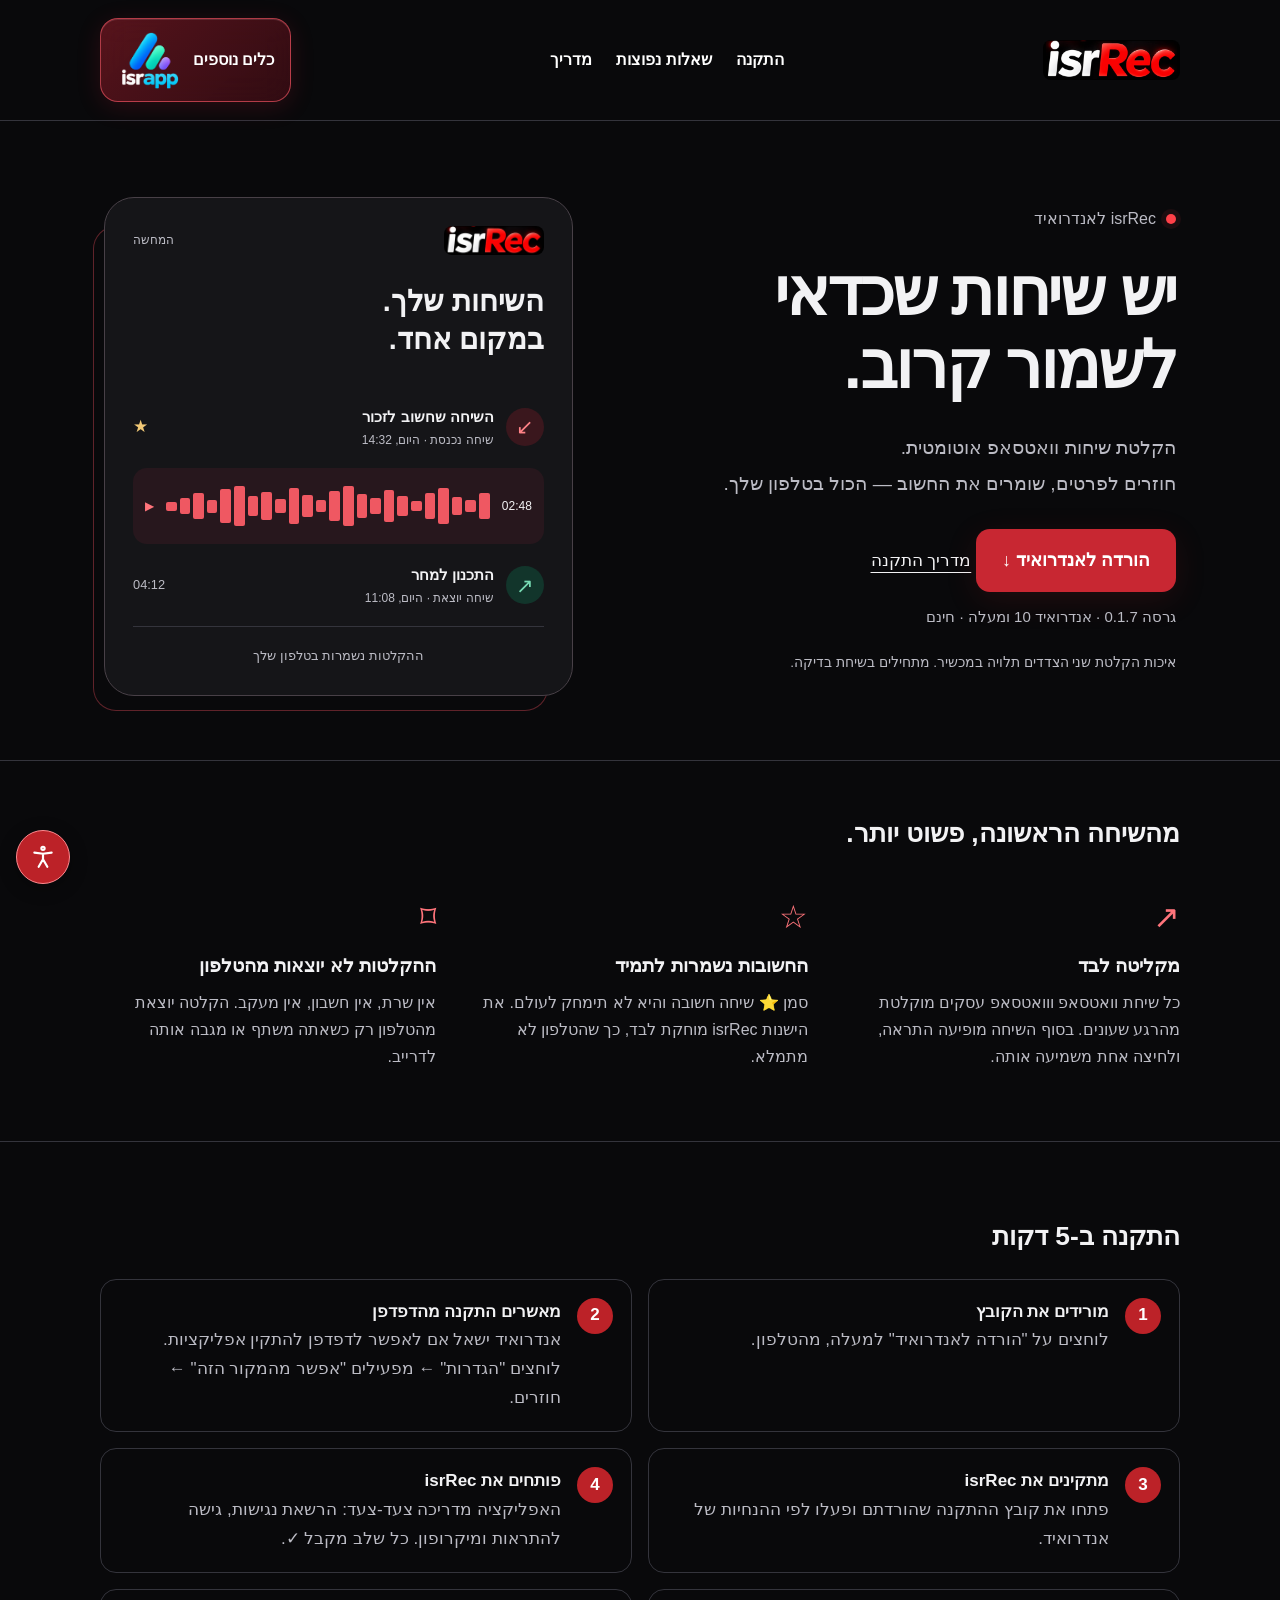
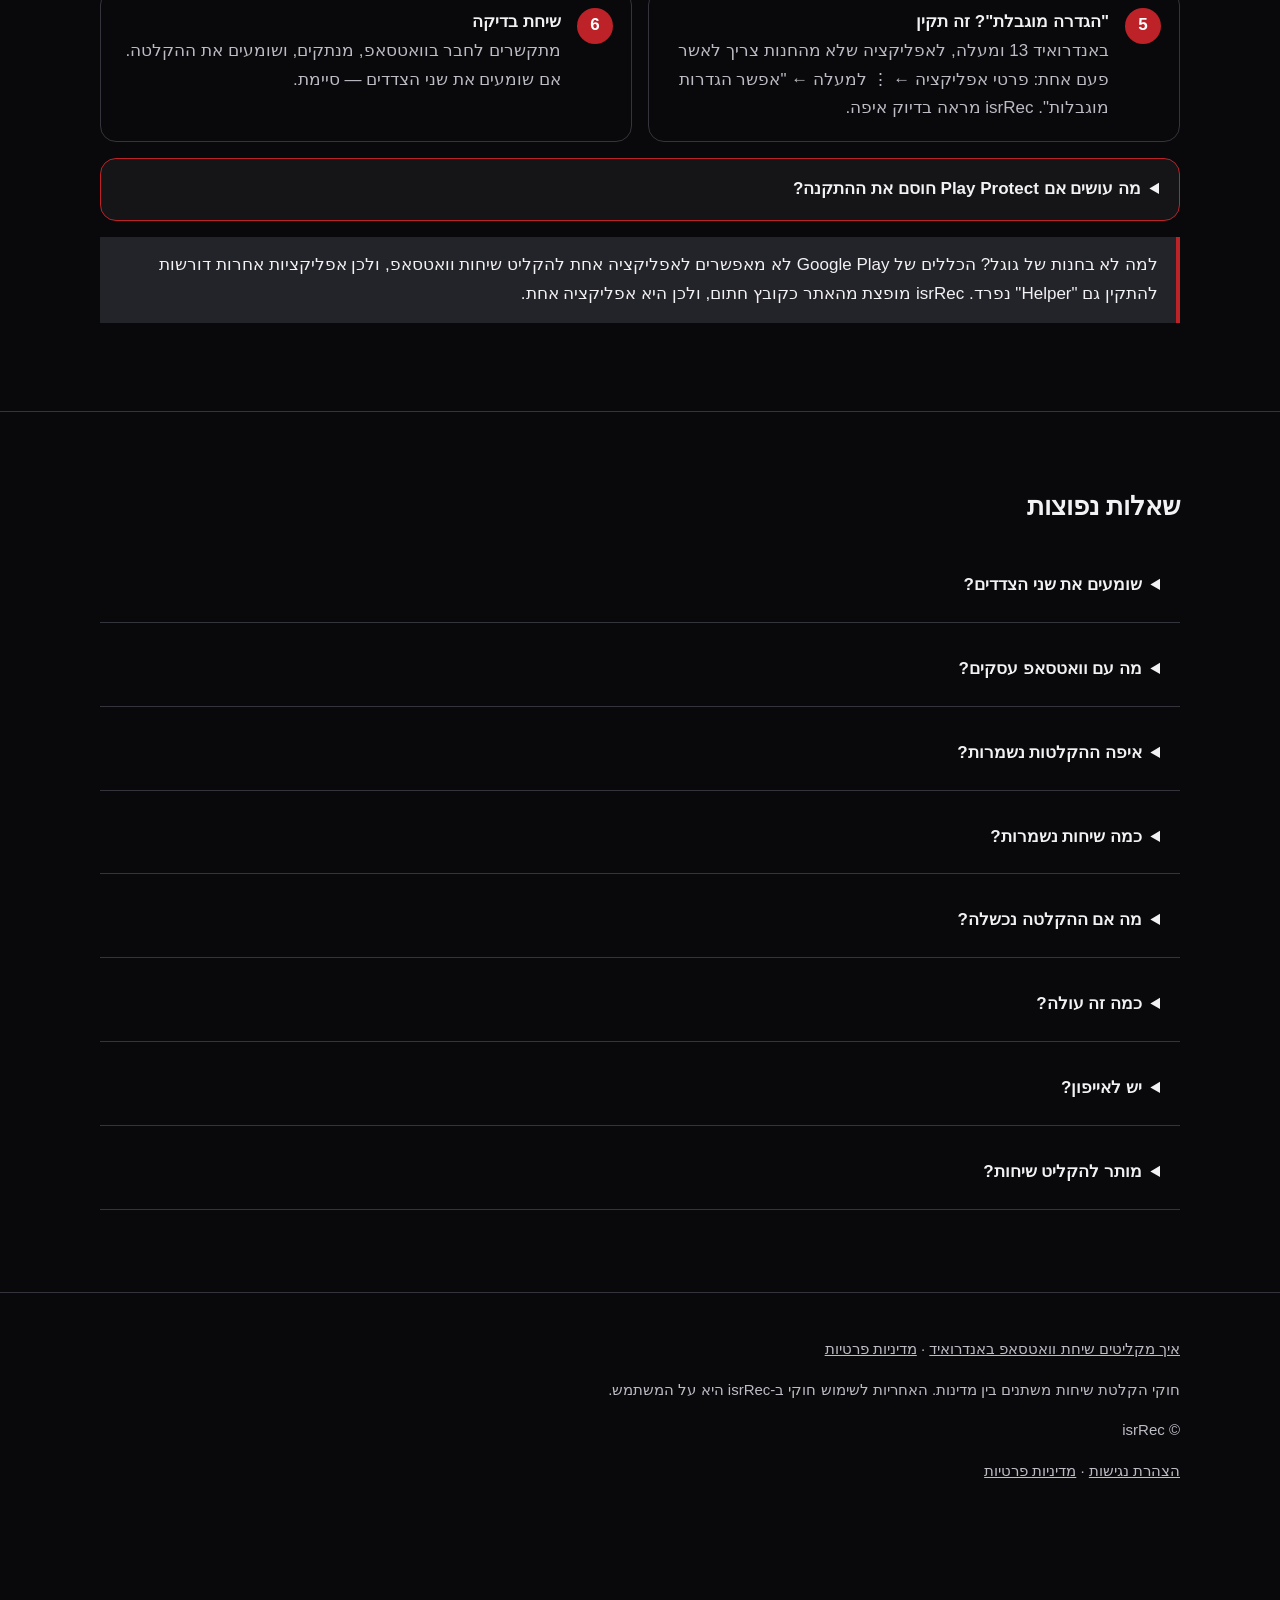
<file: index.html>
<!doctype html>
<html lang="he" dir="rtl">
<head>
  <meta charset="utf-8">
  <meta name="viewport" content="width=device-width, initial-scale=1">
  <title>isrRec — הקלטת שיחות וואטסאפ אוטומטית באנדרואיד</title>
  <meta name="description" content="isrRec מקליטה כל שיחת וואטסאפ אוטומטית, באפליקציה אחת ובלי Helper. שומרת את השיחות החשובות לתמיד, מוחקת לבד את הישנות, וההקלטות לא יוצאות מהטלפון.">
  <meta property="og:title" content="isrRec — כל שיחת וואטסאפ מוקלטת. אוטומטית.">
  <meta property="og:description" content="אפליקציה אחת, בלי Helper. החשובות נשמרות לתמיד, ההקלטות לא יוצאות מהטלפון.">
  <meta property="og:image" content="assets/icon.png">
  <meta property="og:locale" content="he_IL">
  <meta name="theme-color" content="#0b0b0e">
  <link rel="icon" href="assets/favicon.svg">
  <link rel="stylesheet" href="assets/style.css?v=20261113d">
  <script src="assets/accessibility.js?v=20261113c" defer></script>
</head>
<body class="home">
  <a class="skip-link" href="#main-content">דילוג לתוכן</a>
  <header class="site">
    <div class="wrap">
      <a href="./" aria-label="isrRec — עמוד הבית"><img src="assets/wordmark.png" alt="isrRec"></a>
      <nav aria-label="ניווט ראשי">
        <a href="#install">התקנה</a>
        <a href="#faq">שאלות נפוצות</a>
        <a href="guides/record-whatsapp-call.html">מדריך</a>
      </nav><a class="tools-link" href="https://israpp.me/" target="_blank" rel="noopener noreferrer" aria-label="כלים נוספים של israpp — נפתח בלשונית חדשה"><img src="assets/israpp.png" alt="israpp" width="66" height="66"><span>כלים נוספים</span></a>
    </div>
  </header>

  <main id="main-content" tabindex="-1">
    <section class="hero">
      <div class="wrap hero-frame">
        
        <div class="hero-copy">
        <p class="hero-intro"><span class="record-dot" aria-hidden="true"></span> isrRec לאנדרואיד</p><h1>יש שיחות שכדאי<br>לשמור קרוב.</h1>
        <p class="sub">הקלטת שיחות וואטסאפ אוטומטית.<br>חוזרים לפרטים, שומרים את החשוב — הכול בטלפון שלך.</p>
        <a class="btn" href="RecW.apk" download="isrRec.apk" id="download">הורדה לאנדרואיד ↓</a>
        <a class="hero-help" href="#install">מדריך התקנה</a>
        <p class="small">גרסה <span id="ver">0.1.7</span> · אנדרואיד 10 ומעלה · חינם</p>
        <p class="compatibility">איכות הקלטת שני הצדדים תלויה במכשיר. מתחילים בשיחת בדיקה.</p></div>
<div class="recording-preview" role="img" aria-label="המחשה של רשימת שיחות נכנסות ויוצאות ונגן הקלטה"><div class="preview-top"><img src="assets/wordmark.png" alt="" width="100"><span>המחשה</span></div><h2>השיחות שלך.<br>במקום אחד.</h2><div class="preview-row"><span class="call-direction incoming">↙</span><div><strong>השיחה שחשוב לזכור</strong><small>שיחה נכנסת · היום, 14:32</small></div><span class="saved-star">★</span></div><div class="wave-player"><span class="play-symbol">▶</span><div class="wave" aria-hidden="true"><i style="--h:22%"></i><i style="--h:40%"></i><i style="--h:65%"></i><i style="--h:32%"></i><i style="--h:85%"></i><i style="--h:100%"></i><i style="--h:50%"></i><i style="--h:70%"></i><i style="--h:35%"></i><i style="--h:90%"></i><i style="--h:55%"></i><i style="--h:30%"></i><i style="--h:75%"></i><i style="--h:100%"></i><i style="--h:60%"></i><i style="--h:40%"></i><i style="--h:80%"></i><i style="--h:50%"></i><i style="--h:25%"></i><i style="--h:65%"></i><i style="--h:90%"></i><i style="--h:45%"></i><i style="--h:30%"></i><i style="--h:65%"></i></div><span dir="ltr">02:48</span></div><div class="preview-row"><span class="call-direction outgoing">↗</span><div><strong>התכנון למחר</strong><small>שיחה יוצאת · היום, 11:08</small></div><span class="duration">04:12</span></div><div class="preview-bottom">ההקלטות נשמרות בטלפון שלך</div></div>
      </div>
    </section>

    <section class="features" aria-labelledby="features-title">
      <div class="wrap"><h2 id="features-title">מהשיחה הראשונה, פשוט יותר.</h2></div>
      <div class="wrap grid">
        <div class="card">
          <div class="emoji" aria-hidden="true">↗</div>
          <h3>מקליטה לבד</h3>
          <p>כל שיחת וואטסאפ ווואטסאפ עסקים מוקלטת מהרגע שעונים. בסוף השיחה מופיעה התראה, ולחיצה אחת משמיעה אותה.</p>
        </div>
        <div class="card">
          <div class="emoji" aria-hidden="true">☆</div>
          <h3>החשובות נשמרות לתמיד</h3>
          <p>סמן ⭐ שיחה חשובה והיא לא תימחק לעולם. את הישנות isrRec מוחקת לבד, כך שהטלפון לא מתמלא.</p>
        </div>
        <div class="card">
          <div class="emoji" aria-hidden="true">⌑</div>
          <h3>ההקלטות לא יוצאות מהטלפון</h3>
          <p>אין שרת, אין חשבון, אין מעקב. הקלטה יוצאת מהטלפון רק כשאתה משתף או מגבה אותה לדרייב.</p>
        </div>
      </div>
    </section>

    <section id="install">
      <div class="wrap">
        <h2>התקנה ב-5 דקות</h2>
        <ol class="steps">

          <li><strong>מורידים את הקובץ</strong><span>לוחצים על "הורדה לאנדרואיד" למעלה, מהטלפון.</span></li>
          <li><strong>מאשרים התקנה מהדפדפן</strong><span>אנדרואיד ישאל אם לאפשר לדפדפן להתקין אפליקציות. לוחצים "הגדרות" ← מפעילים "אפשר מהמקור הזה" ← חוזרים.</span></li>
          <li><strong>מתקינים את isrRec</strong><span>פתחו את קובץ ההתקנה שהורדתם ופעלו לפי ההנחיות של אנדרואיד.</span></li>
          <li><strong>פותחים את isrRec</strong><span>האפליקציה מדריכה צעד-צעד: הרשאת נגישות, גישה להתראות ומיקרופון. כל שלב מקבל ✓.</span></li>
          <li><strong>"הגדרה מוגבלת"? זה תקין</strong><span>באנדרואיד 13 ומעלה, לאפליקציה שלא מהחנות צריך לאשר פעם אחת: פרטי אפליקציה ← ⋮ למעלה ← "אפשר הגדרות מוגבלות". isrRec מראה בדיוק איפה.</span></li>
          <li><strong>שיחת בדיקה</strong><span>מתקשרים לחבר בוואטסאפ, מנתקים, ושומעים את ההקלטה. אם שומעים את שני הצדדים — סיימת.</span></li>
        </ol>

        <details class="guide" id="play-protect"><summary>מה עושים אם Play Protect חוסם את ההתקנה?</summary><p>השאירו את Play Protect פעיל. אם ההתקנה נחסמה, אפשר לפנות אלינו בכתובת <a href="mailto:isr.service12@gmail.com">isr.service12@gmail.com</a> ולצרף את נוסח ההודעה.</p></details>

        <p class="note">למה לא בחנות של גוגל? הכללים של Google Play לא מאפשרים לאפליקציה אחת להקליט שיחות וואטסאפ, ולכן אפליקציות אחרות דורשות להתקין גם "Helper" נפרד. isrRec מופצת מהאתר כקובץ חתום, ולכן היא אפליקציה אחת.</p>
      </div>
    </section>

    <section id="faq">
      <div class="wrap">
        <h2>שאלות נפוצות</h2>

        <details>
          <summary>שומעים את שני הצדדים?</summary>
          <p>ברוב הטלפונים החדשים כן. נבדק עם שני הצדדים ברורים על Samsung Galaxy S24 Ultra (אנדרואיד 17). בחלק מהטלפונים, בעיקר עם אנדרואיד 10, המערכת לא מאפשרת להקליט ברור את הצד השני: הקול שלך מוקלט טוב והצד השני חלש. בסוף ההתקנה יש שיחת בדיקה שבודקת את זה בטלפון שלך ומנסה כמה הגדרות. אם הטלפון שלך מהסוג הזה, דיבור ברמקול מקליט את שני הצדדים.</p>
        </details>
        <details>
          <summary>מה עם וואטסאפ עסקים?</summary>
          <p>נתמך. אפשר לכבות את זה בהגדרות.</p>
        </details>
        <details>
          <summary>איפה ההקלטות נשמרות?</summary>
          <p>בזיכרון הפרטי של האפליקציה בטלפון. אפליקציות אחרות לא רואות אותן. אפשר לשתף הקלטה, או לגבות את השיחות החשובות ל-Google Drive בלחיצה.</p>
        </details>
        <details>
          <summary>כמה שיחות נשמרות?</summary>
          <p>בוחרים: 20, 50, 100, 200 או הכול. שיחות עם ⭐ לא נמחקות אף פעם.</p>
        </details>
        <details>
          <summary>מה אם ההקלטה נכשלה?</summary>
          <p>isrRec לא נכשלת בשקט. אם הקלטה יוצאת שקטה או שהרשאה כבויה, מופיעה התראה ופס אדום עם כפתור "תקן".</p>
        </details>
        <details>
          <summary>כמה זה עולה?</summary>
          <p>חינם.</p>
        </details>
        <details>
          <summary>יש לאייפון?</summary>
          <p>לא. אפל לא מאפשרת להקליט שיחות וואטסאפ באייפון.</p>
        </details>
        <details>
          <summary>מותר להקליט שיחות?</summary>
          <p>חוקי הקלטת שיחות משתנים בין מדינות. האחריות לשימוש חוקי ב-isrRec היא על המשתמש.</p>
        </details>
      </div>
    </section>
  </main>

  <footer class="site">
    <div class="wrap">
      <p><a href="guides/record-whatsapp-call.html">איך מקליטים שיחת וואטסאפ באנדרואיד</a> · <a href="privacy.html">מדיניות פרטיות</a></p>
      <p>חוקי הקלטת שיחות משתנים בין מדינות. האחריות לשימוש חוקי ב-isrRec היא על המשתמש.</p>
      <p>© isrRec</p>
    </div>
  <div class="wrap footer-legal"><a href="accessibility.html">הצהרת נגישות</a> · <a href="privacy.html">מדיניות פרטיות</a></div></footer>

  <script>
    // Show the current version from version.json (same file the app checks).
    fetch('version.json', { cache: 'no-store' })
      .then(function (r) { return r.json(); })
      .then(function (v) {
        document.getElementById('ver').textContent = v.versionName;
        if (v.apkUrl) document.getElementById('download').href = v.apkUrl;
      })
      .catch(function () { /* keep defaults */ });
  </script>
</body>
</html>
</file>
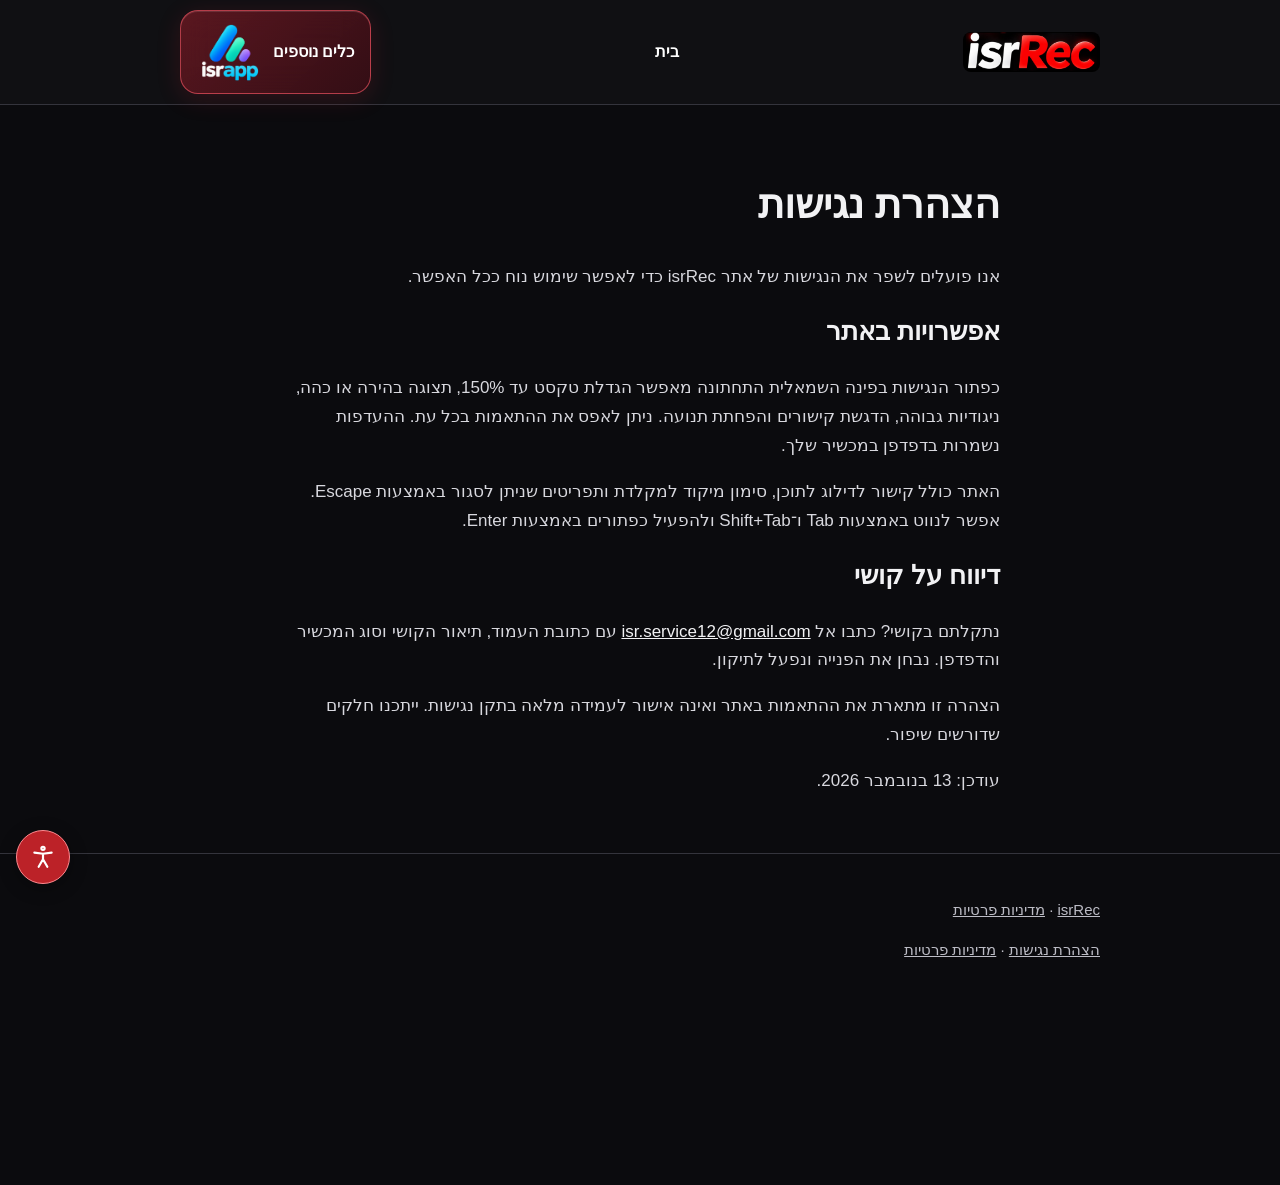
<file: accessibility.html>
<!doctype html>
<html lang="he" dir="rtl">
<head>
  <meta charset="utf-8">
  <meta name="viewport" content="width=device-width, initial-scale=1">
  <title>הצהרת נגישות | isrRec</title>
  <meta name="description" content="אפשרויות הנגישות באתר isrRec ודרכי יצירת קשר.">
  <meta name="theme-color" content="#0b0b0e">
  <link rel="icon" href="assets/favicon.svg">
  <link rel="stylesheet" href="assets/style.css?v=20261113d">
  <script src="assets/accessibility.js?v=20261113c" defer></script>
</head>
<body>
  <a class="skip-link" href="#main-content">דילוג לתוכן</a>
  <header class="site">
    <div class="wrap">
      <a href="./" aria-label="isrRec — עמוד הבית"><img src="assets/wordmark.png" alt="isrRec"></a>
      <nav><a href="./">בית</a></nav><a class="tools-link" href="https://israpp.me/" target="_blank" rel="noopener noreferrer" aria-label="כלים נוספים של israpp — נפתח בלשונית חדשה"><img src="assets/israpp.png" alt="israpp" width="66" height="66"><span>כלים נוספים</span></a>
    </div>
  </header>

  <main id="main-content" tabindex="-1">
    <article><h1>הצהרת נגישות</h1><p>אנו פועלים לשפר את הנגישות של אתר isrRec כדי לאפשר שימוש נוח ככל האפשר.</p><h2>אפשרויות באתר</h2><p>כפתור הנגישות בפינה השמאלית התחתונה מאפשר הגדלת טקסט עד 150%, תצוגה בהירה או כהה, ניגודיות גבוהה, הדגשת קישורים והפחתת תנועה. ניתן לאפס את ההתאמות בכל עת. ההעדפות נשמרות בדפדפן במכשיר שלך.</p><p>האתר כולל קישור לדילוג לתוכן, סימון מיקוד למקלדת ותפריטים שניתן לסגור באמצעות Escape. אפשר לנווט באמצעות Tab ו־Shift+Tab ולהפעיל כפתורים באמצעות Enter.</p><h2>דיווח על קושי</h2><p>נתקלתם בקושי? כתבו אל <a href="mailto:isr.service12@gmail.com">isr.service12@gmail.com</a> עם כתובת העמוד, תיאור הקושי וסוג המכשיר והדפדפן. נבחן את הפנייה ונפעל לתיקון.</p><p>הצהרה זו מתארת את ההתאמות באתר ואינה אישור לעמידה מלאה בתקן נגישות. ייתכנו חלקים שדורשים שיפור.</p><p>עודכן: 13 בנובמבר 2026.</p></article>
  </main>

  <footer class="site">
    <div class="wrap">
      <p><a href="./">isrRec</a> · <a href="privacy.html">מדיניות פרטיות</a></p>
    </div>
  <div class="wrap footer-legal"><a href="accessibility.html">הצהרת נגישות</a> · <a href="privacy.html">מדיניות פרטיות</a></div></footer>
</body>
</html>
</file>
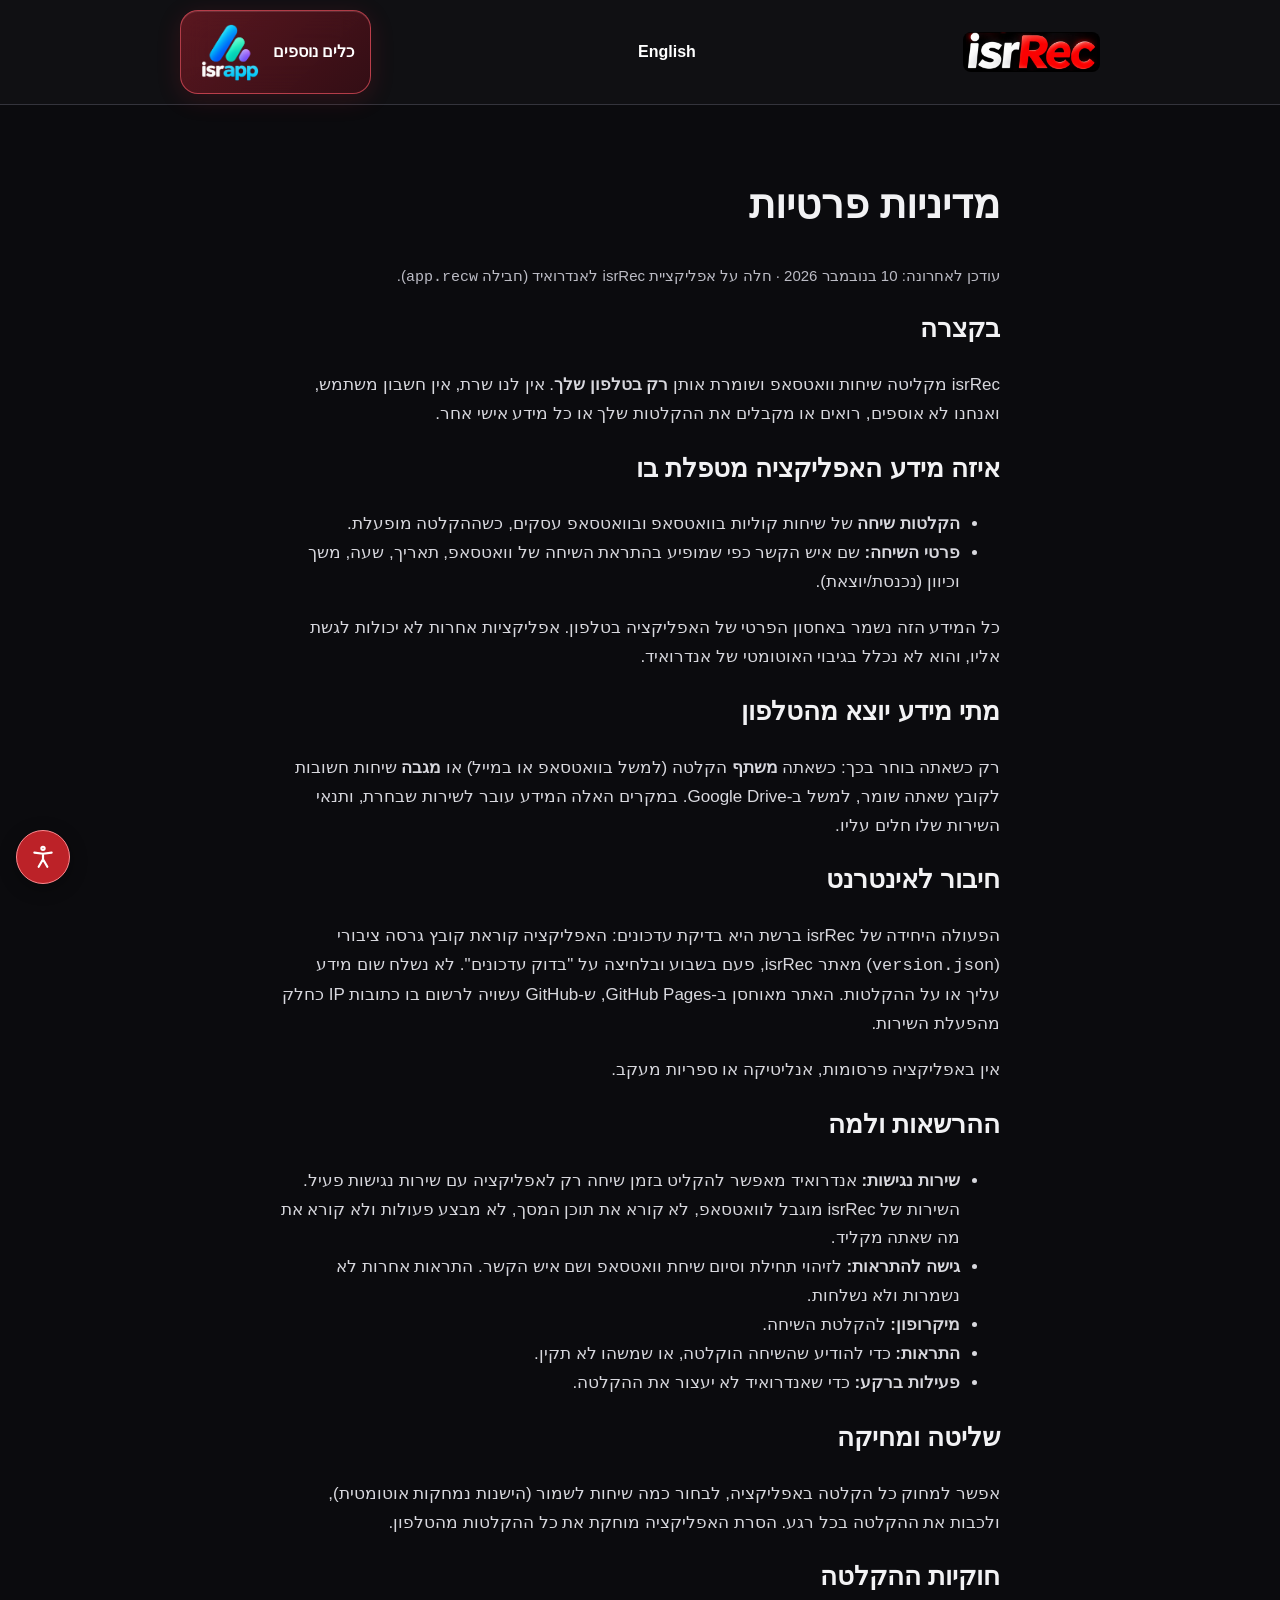
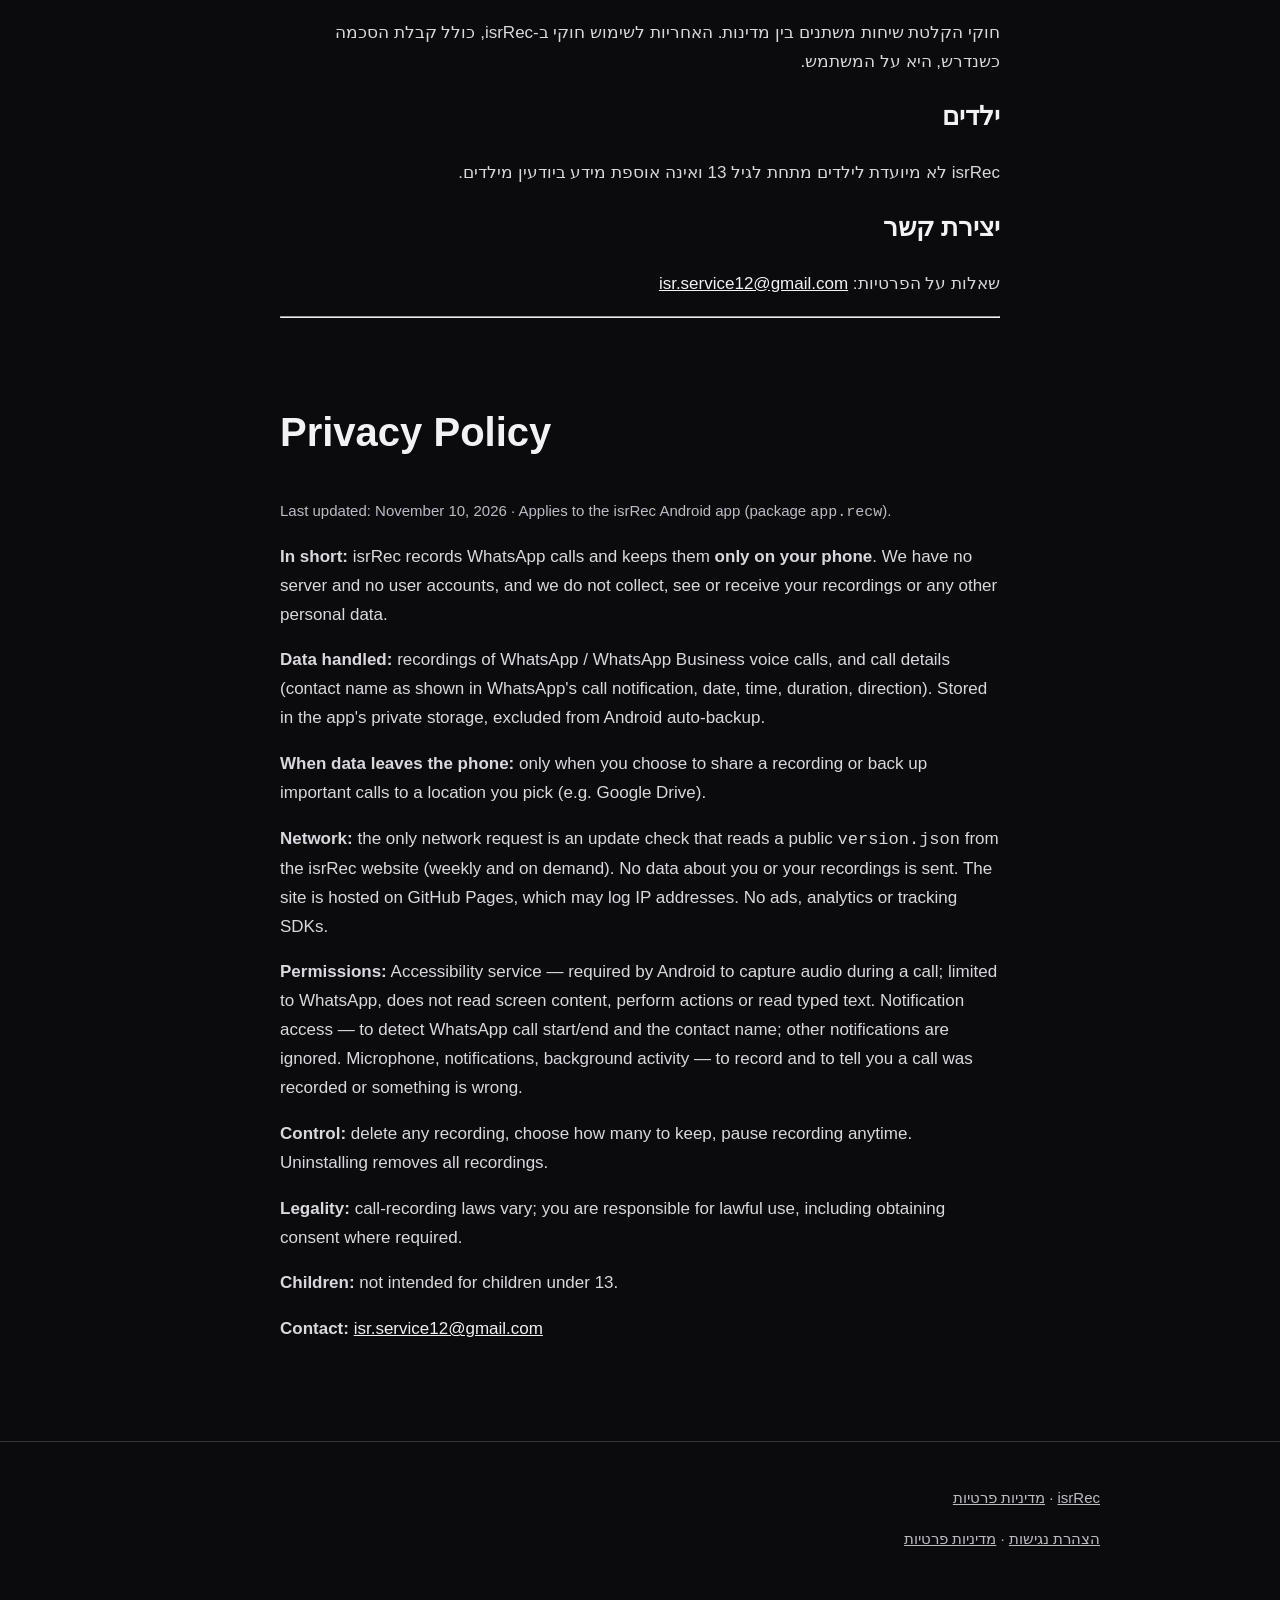
<file: privacy.html>
<!doctype html>
<html lang="he" dir="rtl">
<head>
  <meta charset="utf-8">
  <meta name="viewport" content="width=device-width, initial-scale=1">
  <title>מדיניות פרטיות | isrRec</title>
  <meta name="description" content="מדיניות הפרטיות של isrRec: ההקלטות נשמרות רק בטלפון שלך. אין שרת, אין חשבון, אין מעקב.">
  <meta name="theme-color" content="#0b0b0e">
  <link rel="icon" href="assets/favicon.svg">
  <link rel="stylesheet" href="assets/style.css?v=20261113d">
  <script src="assets/accessibility.js?v=20261113c" defer></script>
</head>
<body>
  <a class="skip-link" href="#main-content">דילוג לתוכן</a>
  <header class="site">
    <div class="wrap">
      <a href="./" aria-label="isrRec — עמוד הבית"><img src="assets/wordmark.png" alt="isrRec"></a>
      <nav><a href="#en" lang="en">English</a></nav><a class="tools-link" href="https://israpp.me/" target="_blank" rel="noopener noreferrer" aria-label="כלים נוספים של israpp — נפתח בלשונית חדשה"><img src="assets/israpp.png" alt="israpp" width="66" height="66"><span>כלים נוספים</span></a>
    </div>
  </header>

  <main id="main-content" tabindex="-1">
    <article>
      <h1>מדיניות פרטיות</h1>
      <p class="small">עודכן לאחרונה: 10 בנובמבר 2026 · חלה על אפליקציית isrRec לאנדרואיד (חבילה <code>app.recw</code>).</p>

      <h2>בקצרה</h2>
      <p>isrRec מקליטה שיחות וואטסאפ ושומרת אותן <strong>רק בטלפון שלך</strong>. אין לנו שרת, אין חשבון משתמש, ואנחנו לא אוספים, רואים או מקבלים את ההקלטות שלך או כל מידע אישי אחר.</p>

      <h2>איזה מידע האפליקציה מטפלת בו</h2>
      <ul>
        <li><strong>הקלטות שיחה</strong> של שיחות קוליות בוואטסאפ ובוואטסאפ עסקים, כשההקלטה מופעלת.</li>
        <li><strong>פרטי השיחה:</strong> שם איש הקשר כפי שמופיע בהתראת השיחה של וואטסאפ, תאריך, שעה, משך וכיוון (נכנסת/יוצאת).</li>
      </ul>
      <p>כל המידע הזה נשמר באחסון הפרטי של האפליקציה בטלפון. אפליקציות אחרות לא יכולות לגשת אליו, והוא לא נכלל בגיבוי האוטומטי של אנדרואיד.</p>

      <h2>מתי מידע יוצא מהטלפון</h2>
      <p>רק כשאתה בוחר בכך: כשאתה <strong>משתף</strong> הקלטה (למשל בוואטסאפ או במייל) או <strong>מגבה</strong> שיחות חשובות לקובץ שאתה שומר, למשל ב-Google Drive. במקרים האלה המידע עובר לשירות שבחרת, ותנאי השירות שלו חלים עליו.</p>

      <h2>חיבור לאינטרנט</h2>
      <p>הפעולה היחידה של isrRec ברשת היא בדיקת עדכונים: האפליקציה קוראת קובץ גרסה ציבורי (<code>version.json</code>) מאתר isrRec, פעם בשבוע ובלחיצה על "בדוק עדכונים". לא נשלח שום מידע עליך או על ההקלטות. האתר מאוחסן ב-GitHub Pages, ש-GitHub עשויה לרשום בו כתובות IP כחלק מהפעלת השירות.</p>
      <p>אין באפליקציה פרסומות, אנליטיקה או ספריות מעקב.</p>

      <h2>ההרשאות ולמה</h2>
      <ul>
        <li><strong>שירות נגישות:</strong> אנדרואיד מאפשר להקליט בזמן שיחה רק לאפליקציה עם שירות נגישות פעיל. השירות של isrRec מוגבל לוואטסאפ, לא קורא את תוכן המסך, לא מבצע פעולות ולא קורא את מה שאתה מקליד.</li>
        <li><strong>גישה להתראות:</strong> לזיהוי תחילת וסיום שיחת וואטסאפ ושם איש הקשר. התראות אחרות לא נשמרות ולא נשלחות.</li>
        <li><strong>מיקרופון:</strong> להקלטת השיחה.</li>
        <li><strong>התראות:</strong> כדי להודיע שהשיחה הוקלטה, או שמשהו לא תקין.</li>
        <li><strong>פעילות ברקע:</strong> כדי שאנדרואיד לא יעצור את ההקלטה.</li>
      </ul>

      <h2>שליטה ומחיקה</h2>
      <p>אפשר למחוק כל הקלטה באפליקציה, לבחור כמה שיחות לשמור (הישנות נמחקות אוטומטית), ולכבות את ההקלטה בכל רגע. הסרת האפליקציה מוחקת את כל ההקלטות מהטלפון.</p>

      <h2>חוקיות ההקלטה</h2>
      <p>חוקי הקלטת שיחות משתנים בין מדינות. האחריות לשימוש חוקי ב-isrRec, כולל קבלת הסכמה כשנדרש, היא על המשתמש.</p>

      <h2>ילדים</h2>
      <p>isrRec לא מיועדת לילדים מתחת לגיל 13 ואינה אוספת מידע ביודעין מילדים.</p>

      <h2>יצירת קשר</h2>
      <p>שאלות על הפרטיות: <a href="mailto:isr.service12@gmail.com">isr.service12@gmail.com</a></p>

      <hr>

      <section id="en" lang="en" dir="ltr">
        <h1>Privacy Policy</h1>
        <p class="small">Last updated: November 10, 2026 · Applies to the isrRec Android app (package <code>app.recw</code>).</p>
        <p><strong>In short:</strong> isrRec records WhatsApp calls and keeps them <strong>only on your phone</strong>. We have no server and no user accounts, and we do not collect, see or receive your recordings or any other personal data.</p>
        <p><strong>Data handled:</strong> recordings of WhatsApp / WhatsApp Business voice calls, and call details (contact name as shown in WhatsApp's call notification, date, time, duration, direction). Stored in the app's private storage, excluded from Android auto-backup.</p>
        <p><strong>When data leaves the phone:</strong> only when you choose to share a recording or back up important calls to a location you pick (e.g. Google Drive).</p>
        <p><strong>Network:</strong> the only network request is an update check that reads a public <code>version.json</code> from the isrRec website (weekly and on demand). No data about you or your recordings is sent. The site is hosted on GitHub Pages, which may log IP addresses. No ads, analytics or tracking SDKs.</p>
        <p><strong>Permissions:</strong> Accessibility service — required by Android to capture audio during a call; limited to WhatsApp, does not read screen content, perform actions or read typed text. Notification access — to detect WhatsApp call start/end and the contact name; other notifications are ignored. Microphone, notifications, background activity — to record and to tell you a call was recorded or something is wrong.</p>
        <p><strong>Control:</strong> delete any recording, choose how many to keep, pause recording anytime. Uninstalling removes all recordings.</p>
        <p><strong>Legality:</strong> call-recording laws vary; you are responsible for lawful use, including obtaining consent where required.</p>
        <p><strong>Children:</strong> not intended for children under 13.</p>
        <p><strong>Contact:</strong> <a href="mailto:isr.service12@gmail.com">isr.service12@gmail.com</a></p>
      </section>
    </article>
  </main>

  <footer class="site">
    <div class="wrap">
      <p><a href="./">isrRec</a> · <a href="privacy.html">מדיניות פרטיות</a></p>
    </div>
  <div class="wrap footer-legal"><a href="accessibility.html">הצהרת נגישות</a> · <a href="privacy.html">מדיניות פרטיות</a></div></footer>
</body>
</html>
</file>
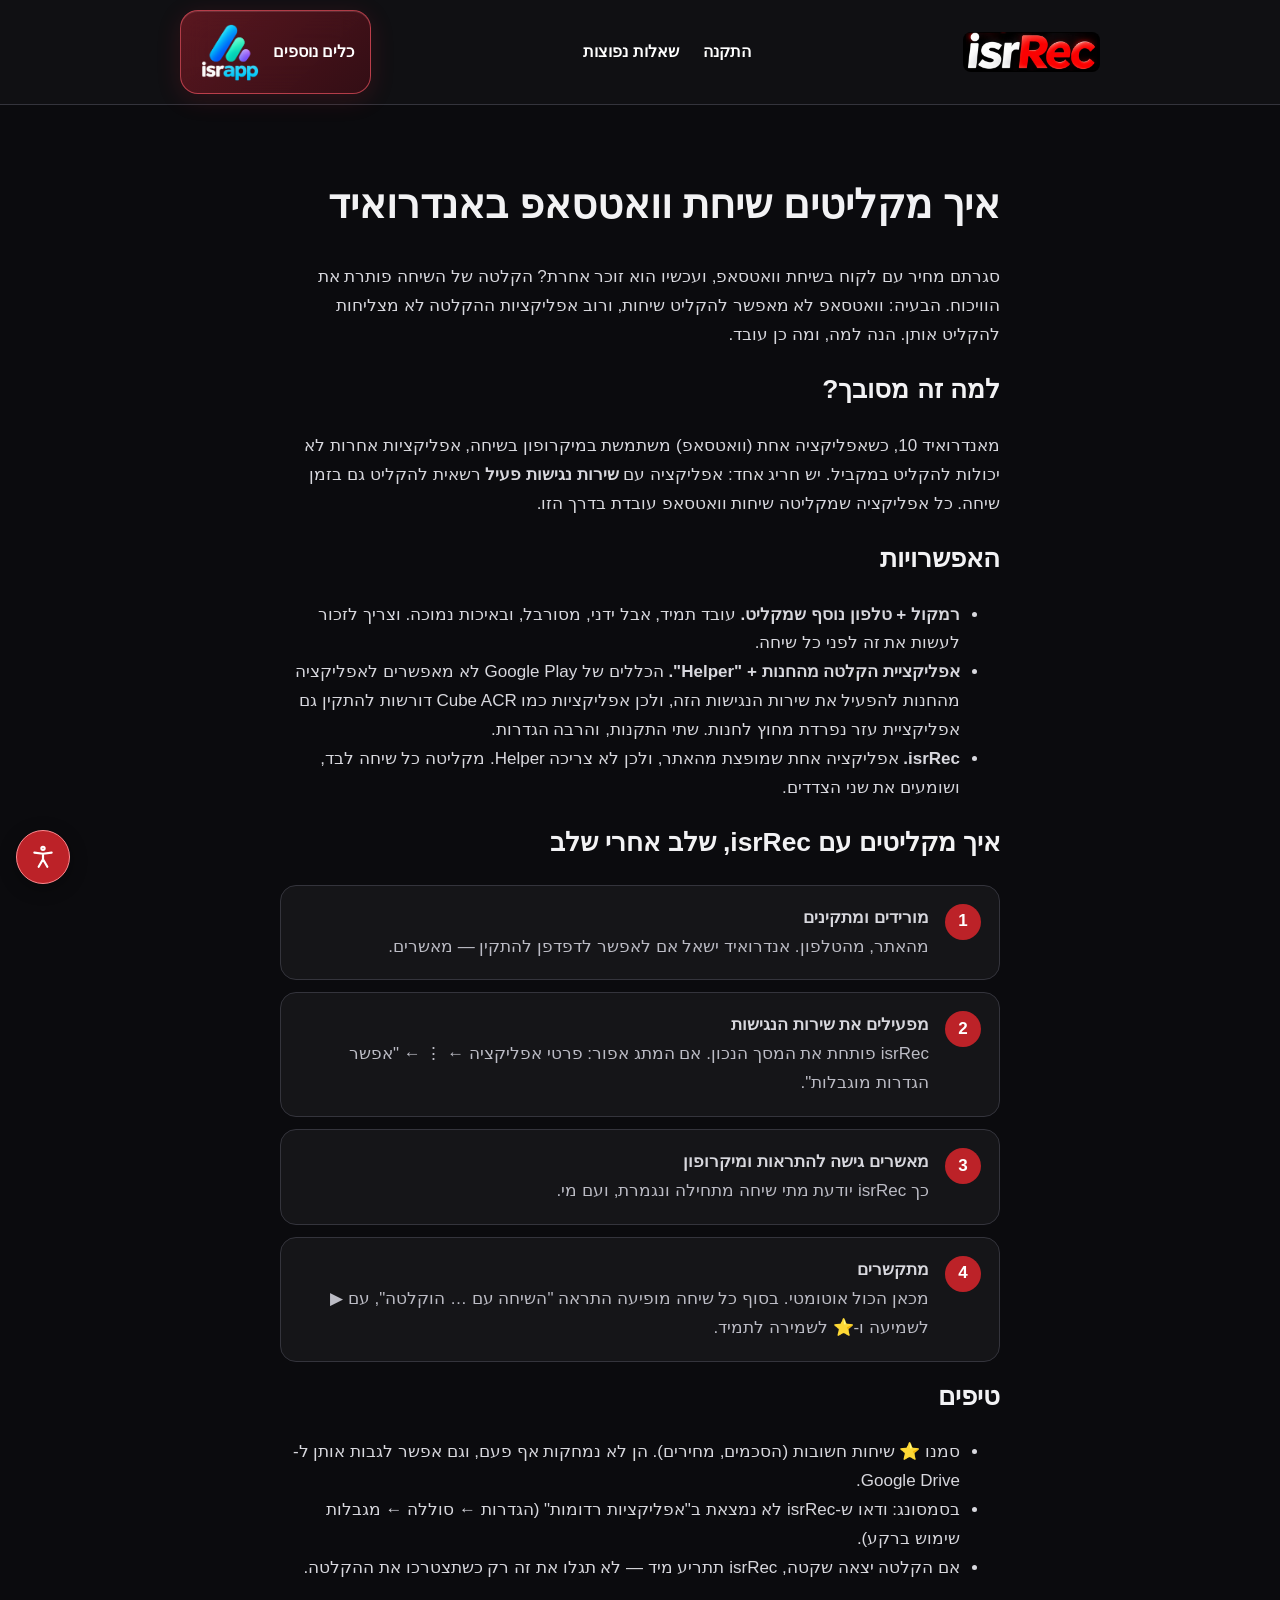
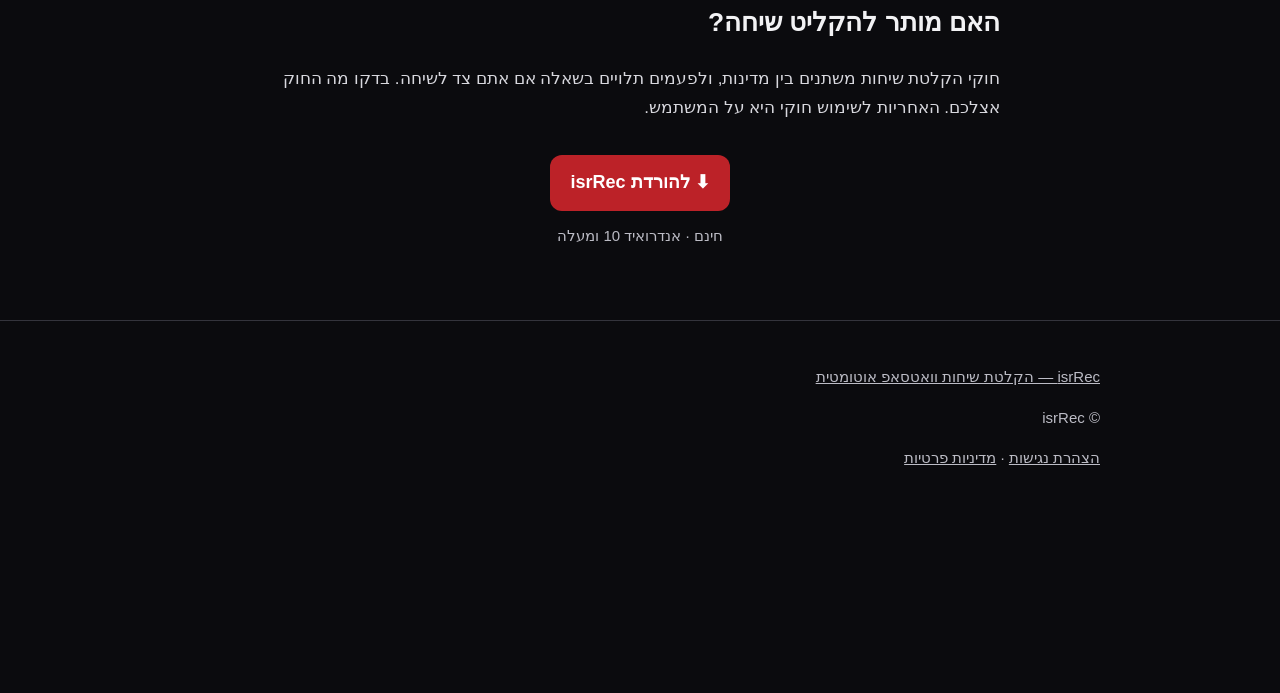
<file: guides/record-whatsapp-call.html>
<!doctype html>
<html lang="he" dir="rtl">
<head>
  <meta charset="utf-8">
  <meta name="viewport" content="width=device-width, initial-scale=1">
  <title>איך מקליטים שיחת וואטסאפ באנדרואיד (מדריך 2026) | isrRec</title>
  <meta name="description" content="מדריך פשוט: איך להקליט שיחת וואטסאפ באנדרואיד כך ששומעים את שני הצדדים — למה זה מסובך, אילו אפשרויות יש, ואיך עושים את זה אוטומטית באפליקציה אחת.">
  <meta property="og:title" content="איך מקליטים שיחת וואטסאפ באנדרואיד">
  <meta property="og:description" content="למה זה מסובך, אילו אפשרויות יש, ואיך מקליטים אוטומטית באפליקציה אחת.">
  <meta property="og:locale" content="he_IL">
  <meta name="theme-color" content="#0b0b0e">
  <link rel="icon" href="../assets/favicon.svg">
  <link rel="stylesheet" href="../assets/style.css?v=20261113d">
  <script src="../assets/accessibility.js?v=20261113c" defer></script>
</head>
<body>
  <a class="skip-link" href="#main-content">דילוג לתוכן</a>
  <header class="site">
    <div class="wrap">
      <a href="../" aria-label="isrRec — עמוד הבית"><img src="../assets/wordmark.png" alt="isrRec"></a>
      <nav>
        <a href="../#install">התקנה</a>
        <a href="../#faq">שאלות נפוצות</a>
      </nav><a class="tools-link" href="https://israpp.me/" target="_blank" rel="noopener noreferrer" aria-label="כלים נוספים של israpp — נפתח בלשונית חדשה"><img src="../assets/israpp.png" alt="israpp" width="66" height="66"><span>כלים נוספים</span></a>
    </div>
  </header>

  <main id="main-content" tabindex="-1">
    <article>
      <h1>איך מקליטים שיחת וואטסאפ באנדרואיד</h1>
      <p>סגרתם מחיר עם לקוח בשיחת וואטסאפ, ועכשיו הוא זוכר אחרת? הקלטה של השיחה פותרת את הוויכוח. הבעיה: וואטסאפ לא מאפשר להקליט שיחות, ורוב אפליקציות ההקלטה לא מצליחות להקליט אותן. הנה למה, ומה כן עובד.</p>

      <h2>למה זה מסובך?</h2>
      <p>מאנדרואיד 10, כשאפליקציה אחת (וואטסאפ) משתמשת במיקרופון בשיחה, אפליקציות אחרות לא יכולות להקליט במקביל. יש חריג אחד: אפליקציה עם <strong>שירות נגישות פעיל</strong> רשאית להקליט גם בזמן שיחה. כל אפליקציה שמקליטה שיחות וואטסאפ עובדת בדרך הזו.</p>

      <h2>האפשרויות</h2>
      <ul>
        <li><strong>רמקול + טלפון נוסף שמקליט.</strong> עובד תמיד, אבל ידני, מסורבל, ובאיכות נמוכה. וצריך לזכור לעשות את זה לפני כל שיחה.</li>
        <li><strong>אפליקציית הקלטה מהחנות + "Helper".</strong> הכללים של Google Play לא מאפשרים לאפליקציה מהחנות להפעיל את שירות הנגישות הזה, ולכן אפליקציות כמו Cube ACR דורשות להתקין גם אפליקציית עזר נפרדת מחוץ לחנות. שתי התקנות, והרבה הגדרות.</li>
        <li><strong>isrRec.</strong> אפליקציה אחת שמופצת מהאתר, ולכן לא צריכה Helper. מקליטה כל שיחה לבד, ושומעים את שני הצדדים.</li>
      </ul>

      <h2>איך מקליטים עם isrRec, שלב אחרי שלב</h2>
      <ol class="steps">
        <li><strong>מורידים ומתקינים</strong><span>מהאתר, מהטלפון. אנדרואיד ישאל אם לאפשר לדפדפן להתקין — מאשרים.</span></li>
        <li><strong>מפעילים את שירות הנגישות</strong><span>isrRec פותחת את המסך הנכון. אם המתג אפור: פרטי אפליקציה ← ⋮ ← "אפשר הגדרות מוגבלות".</span></li>
        <li><strong>מאשרים גישה להתראות ומיקרופון</strong><span>כך isrRec יודעת מתי שיחה מתחילה ונגמרת, ועם מי.</span></li>
        <li><strong>מתקשרים</strong><span>מכאן הכול אוטומטי. בסוף כל שיחה מופיעה התראה "השיחה עם … הוקלטה", עם ▶ לשמיעה ו-⭐ לשמירה לתמיד.</span></li>
      </ol>

      <h2>טיפים</h2>
      <ul>
        <li>סמנו ⭐ שיחות חשובות (הסכמים, מחירים). הן לא נמחקות אף פעם, וגם אפשר לגבות אותן ל-Google Drive.</li>
        <li>בסמסונג: ודאו ש-isrRec לא נמצאת ב"אפליקציות רדומות" (הגדרות ← סוללה ← מגבלות שימוש ברקע).</li>
        <li>אם הקלטה יצאה שקטה, isrRec תתריע מיד — לא תגלו את זה רק כשתצטרכו את ההקלטה.</li>
      </ul>

      <h2>האם מותר להקליט שיחה?</h2>
      <p>חוקי הקלטת שיחות משתנים בין מדינות, ולפעמים תלויים בשאלה אם אתם צד לשיחה. בדקו מה החוק אצלכם. האחריות לשימוש חוקי היא על המשתמש.</p>

      <div class="cta">
        <a class="btn" href="../#install">⬇ להורדת isrRec</a>
        <p class="small">חינם · אנדרואיד 10 ומעלה</p>
      </div>
    </article>
  </main>

  <footer class="site">
    <div class="wrap">
      <p><a href="../">isrRec — הקלטת שיחות וואטסאפ אוטומטית</a></p>
      <p>© isrRec</p>
    </div>
  <div class="wrap footer-legal"><a href="../accessibility.html">הצהרת נגישות</a> · <a href="../privacy.html">מדיניות פרטיות</a></div></footer>
</body>
</html>
</file>
<file: assets/style.css>
/* RecW website — red-black, matching the app (docs/design.md). No frameworks. */
:root {
  --bg: #0b0b0e;
  --card: #17171c;
  --card-2: #23232a;
  --text: #f2f2f4;
  --muted: #a2a2ac;
  --red: #e5262b;
  --red-dark: #b81d21;
  --green: #5dcaa5;
  --line: #2c2c34;
  --radius: 16px;
}
* { box-sizing: border-box; }
html { scroll-behavior: smooth; }
body {
  margin: 0;
  background: var(--bg);
  color: var(--text);
  font-family: "Segoe UI", "Rubik", "Heebo", Arial, sans-serif;
  font-size: 18px;
  line-height: 1.7;
}
a { color: var(--text); }
img { max-width: 100%; height: auto; }
.wrap { max-width: 960px; margin: 0 auto; padding: 0 20px; }

/* Header */
header.site { padding: 18px 0; border-bottom: 1px solid var(--line); }
header.site .wrap { display: flex; align-items: center; justify-content: space-between; gap: 16px; }
header.site img { height: 48px; width: auto; }
header.site nav a { color: var(--muted); text-decoration: none; margin-inline-start: 18px; font-size: 16px; }
header.site nav a:hover { color: var(--text); }

/* Hero */
.hero { padding: 64px 0 40px; text-align: center; }
.hero .icon { width: 120px; height: 120px; border-radius: 20px; }
.hero h1 { font-size: clamp(30px, 6vw, 48px); line-height: 1.25; margin: 20px 0 8px; font-weight: 700; }
.hero p.sub { color: var(--muted); font-size: 20px; margin: 0 0 28px; }
.btn {
  display: inline-flex; align-items: center; gap: 10px;
  background: var(--red); color: #fff; text-decoration: none;
  font-size: 20px; font-weight: 600; padding: 16px 32px; border-radius: 999px;
  min-height: 56px;
}
.btn:hover { background: var(--red-dark); }
.btn:focus-visible { outline: 3px solid #fff; outline-offset: 3px; }
.small { color: var(--muted); font-size: 15px; margin-top: 12px; }

/* Sections */
section { padding: 40px 0; }
h2 { font-size: 28px; margin: 0 0 20px; }
.grid { display: grid; gap: 16px; grid-template-columns: repeat(auto-fit, minmax(240px, 1fr)); }
.card { background: var(--card); border-radius: var(--radius); padding: 22px; }
.card h3 { margin: 6px 0 6px; font-size: 20px; }
.card p { margin: 0; color: var(--muted); }
.card .emoji { font-size: 28px; }

/* Steps */
ol.steps { list-style: none; padding: 0; margin: 0; counter-reset: s; }
ol.steps li {
  counter-increment: s; position: relative;
  background: var(--card); border-radius: var(--radius);
  padding: 18px 70px 18px 20px; margin-bottom: 12px;
}
ol.steps li::before {
  content: counter(s); position: absolute; right: 18px; top: 18px;
  width: 36px; height: 36px; border-radius: 50%;
  background: var(--red); color: #fff; font-weight: 700;
  display: flex; align-items: center; justify-content: center;
}
ol.steps strong { display: block; }
ol.steps span { color: var(--muted); }
.note { background: var(--card-2); border-right: 4px solid var(--red); border-radius: 0; padding: 14px 18px; margin: 16px 0; }

/* Expandable illustrated guide (e.g. Play Protect) */
details.guide { background: var(--card); border: 1px solid var(--red); border-radius: var(--radius); padding: 16px 20px; margin: 16px 0; }
details.guide summary { cursor: pointer; font-weight: 700; }
details.guide .guide-body { margin-top: 12px; }
details.guide .guide-body p { color: var(--muted); }
details.guide ol.steps li { background: var(--card-2); }
details.guide figure { margin: 16px auto; text-align: center; }
details.guide figure img { max-width: 280px; width: 100%; height: auto; border-radius: 16px; border: 1px solid var(--line); }
details.guide figcaption { color: var(--muted); font-size: 15px; margin-top: 6px; }

/* FAQ */
details { background: var(--card); border-radius: var(--radius); padding: 16px 20px; margin-bottom: 10px; }
summary { cursor: pointer; font-weight: 600; }
details p { color: var(--muted); margin: 10px 0 0; }

/* Article (guides) */
article { max-width: 760px; margin: 0 auto; padding: 40px 20px; }
article h1 { font-size: clamp(28px, 5vw, 40px); line-height: 1.3; }
article p, article li { color: #d8d8de; }
article .cta { text-align: center; margin: 32px 0; }

footer.site { border-top: 1px solid var(--line); padding: 28px 0; color: var(--muted); font-size: 15px; }
footer.site a { color: var(--muted); }

@media (max-width: 560px) {
  header.site nav { display: none; }
  .hero { padding-top: 40px; }
}

/* Shared isrApp layout */
:root {
  --bg: #0b0b0e;
  --card: #151518;
  --line: #34343c;
  --red: #bc2228;
  --muted: #bcbcc5;
}
body { font-size: 1.0625rem; padding-bottom: 4.5rem; }
header.site { background: #101013; padding: 10px 0; }
header.site .wrap { flex-wrap: wrap; }
header.site img { height: 40px; display: block; border-radius: 8px; }
header.site nav { display: flex; flex-wrap: wrap; gap: 4px 14px; }
header.site nav a { font-size: .9375rem; margin: 0; padding: 6px 0; }
.hero { padding: 34px 20px 16px; text-align: start; }
.hero-frame {
  display: grid;
  grid-template-columns: minmax(0, 1fr) minmax(0, 2fr);
  align-items: center;
  gap: clamp(16px, 5vw, 54px);
  padding: clamp(20px, 5vw, 48px);
  background: var(--card);
  border: 1px solid var(--line);
  border-radius: 24px;
}
.hero .icon { width: 100%; height: auto; max-width: 220px; justify-self: center; }
.hero h1 { margin-top: 0; font-size: clamp(1.85rem, 5vw, 3rem); }
.hero p.sub, .btn { font-size: 1.125rem; }
.hero-help { display: inline-block; margin: 10px 12px 0; }
.btn { border-radius: 12px; padding: 12px 20px; }
.grid { grid-template-columns: repeat(auto-fit, minmax(min(100%, 240px), 1fr)); }
.card, details, ol.steps li { border: 1px solid var(--line); }
h2 { font-size: 1.65rem; }
.card h3 { font-size: 1.2rem; }
.small, footer.site, details.guide figcaption { font-size: .9375rem; }
article h1 { font-size: clamp(1.75rem, 5vw, 2.5rem); }
a { overflow-wrap: anywhere; }
:focus-visible { outline: 3px solid #fff; outline-offset: 4px; }

.skip-link { position: absolute; inset-inline-start: 12px; top: 12px; z-index: 5; background: var(--card); padding: 10px 16px; }
.skip-link:not(:focus) { clip-path: inset(50%); }
.a11y-launcher {
  position: fixed;
  z-index: 4;
  inset-inline-end: max(12px, env(safe-area-inset-left));
  bottom: max(12px, env(safe-area-inset-bottom));
  display: inline-flex;
  align-items: center;
  gap: 8px;
  border: 1px solid #ff777c;
  border-radius: 999px;
  padding: 10px 14px;
  min-height: 48px;
  background: var(--red);
  color: #fff;
  cursor: pointer;
  font: inherit;
}
.a11y-panel {
  width: min(25rem, calc(100% - 24px));
  max-height: calc(100dvh - 24px);
  overflow: auto;
  border: 1px solid var(--line);
  border-radius: 16px;
  padding: 1rem;
  background: var(--card);
  color: var(--text);
}
.a11y-panel::backdrop { background: #000b; }
.a11y-heading, .a11y-panel label { display: flex; align-items: center; gap: .5rem; }
.a11y-heading { justify-content: space-between; }
.a11y-heading h2 { margin: 0; }
.a11y-panel label { flex-wrap: wrap; min-height: 44px; margin-block: .4rem; }
.a11y-panel :is(button, select) {
  min-width: 44px;
  min-height: 44px;
  font: inherit;
  border: 1px solid var(--line);
  border-radius: 8px;
  background: var(--card-2);
  color: var(--text);
  padding-inline: .55rem;
}
.a11y-panel input { accent-color: var(--red); width: 1.1em; height: 1.1em; }
:root[data-text-size="125"] { font-size: 125%; }
:root[data-text-size="150"] { font-size: 150%; }
:root[data-text-size="200"] { font-size: 200%; }
:root[data-a11y-contrast] {
  --bg: #000;
  --card: #000;
  --card-2: #151515;
  --line: #fff;
  --text: #fff;
  --muted: #fff;
}
[data-a11y-links] a { text-decoration: underline !important; text-decoration-thickness: .13em !important; }
html[data-a11y-motion] { scroll-behavior: auto; }
@media (prefers-reduced-motion: reduce) { html { scroll-behavior: auto; } }
@media (max-width: 560px) {
  .hero-frame { grid-template-columns: 1fr; text-align: center; }
  .hero .icon { max-width: 136px; }
}
/* Home: a recording-focused composition, scoped away from guides. */
.home { --bg: #09090b; }
.home .wrap { max-width: 1120px; }
.home header.site { background: var(--bg); padding-block: 18px; }
.home .hero { padding: 76px 0 64px; }
.home .hero-frame { background: none; border: 0; border-radius: 0; padding: 0 24px; grid-template-columns: 1.15fr 1fr; gap: 64px; }
.home .hero-intro { display: flex; align-items: center; gap: 10px; font-size: 1rem; color: var(--muted); margin: 0 0 24px; }
.record-dot { width: 10px; height: 10px; background: #ff4048; border-radius: 50%; box-shadow: 0 0 0 5px #ff404815; }
.home .hero h1 { font-size: clamp(2.6rem, 5.1vw, 4.3rem); line-height: 1.12; letter-spacing: -.035em; margin-bottom: 28px; }
.home .hero p.sub { font-size: 1.2rem; line-height: 1.85; max-width: 33rem; }
.hero-actions { display: flex; flex-wrap: wrap; gap: 12px 24px; align-items: center; }
.home .btn { background: #c82732; padding: 16px 26px; gap: 28px; border-radius: 14px; box-shadow: 0 8px 32px #bc222822; }
.home .btn:hover { background: #a91e29; }
.home .hero-help { margin: 0; text-underline-offset: 6px; }
.compatibility { color: var(--muted); font-size: .85rem; max-width: 30rem; margin-top: 22px; }
.recording-preview { min-width: 0; background: var(--card); border: 1px solid #484047; border-radius: 30px; padding: 28px; box-shadow: -18px 22px 0 -8px #09090b, -18px 22px 0 -7px #60232a; }
.preview-top { display: flex; justify-content: space-between; align-items: center; color: var(--muted); font-size: .75rem; }
.preview-top img { width: 100px; border-radius: 8px; }
.recording-preview h2 { font-size: 1.8rem; line-height: 1.3; margin: 28px 0; }
.preview-row { display: flex; gap: 12px; align-items: center; padding-block: 18px; }
.preview-row strong { display: block; font-size: .95rem; }
.preview-row small { display: block; color: var(--muted); font-size: .75rem; }
.call-direction { display: grid; place-items: center; width: 38px; height: 38px; border-radius: 50%; flex-shrink: 0; font-size: 1.3rem; }
.incoming { background: #3a171d; color: #ff8287; }
.outgoing { background: #12352b; color: #78dbb4; }
.saved-star { color: #f2c976; margin-inline-start: auto; }
.duration { color: var(--muted); font-size: .8rem; margin-inline-start: auto; }
.wave-player { background: #27171d; border-radius: 14px; padding: 18px 12px; display: flex; gap: 12px; align-items: center; direction: ltr; font-size: .75rem; }
.play-symbol { color: #ff747b; }
.wave { display: flex; height: 40px; flex: 1; gap: 3px; align-items: center; }
.wave i { flex: 1; height: var(--h); border-radius: 2px; background: #ef5862; }
.preview-bottom { padding-top: 18px; border-top: 1px solid var(--line); color: var(--muted); font-size: .8rem; text-align: center; }
.preview-bottom span { color: #ff747b; margin-inline-end: 5px; }
.home .features { padding-block: 50px 70px; border-block: 1px solid var(--line); }
.home .features h2 { margin-bottom: 34px; }
.home .features .grid { gap: 36px; }
.home .features .card { background: none; border: 0; padding: 0; }
.home .features .emoji { color: #ff747b; font-size: 2rem; }
.home .features .card p { font-size: 1rem; }
.home #install, .home #faq { padding-block: 72px; }
.home ol.steps { display: grid; grid-template-columns: 1fr 1fr; gap: 16px; }
.home ol.steps li { margin: 0; background: transparent; }
.home #faq { border-top: 1px solid var(--line); }
.home #faq details { background: transparent; border-width: 0 0 1px; border-radius: 0; padding-block: 22px; }
[data-a11y-contrast] .recording-preview, [data-a11y-contrast] .wave-player { background: #000; border: 1px solid #fff; }
@media (max-width: 800px) {
 .home .hero { padding-block: 42px; }
 .home .hero-frame { grid-template-columns: 1fr; gap: 40px; text-align: start; }
 .recording-preview { width: 100%; max-width: 440px; justify-self: center; }
 .home .hero h1 { font-size: clamp(2.6rem, 8vw, 4rem); }
 .home .hero-copy { max-width: 560px; }
 .home ol.steps { grid-template-columns: 1fr; }
 .home #install, .home #faq { padding-block: 44px; }
}
@media (max-width: 380px) { .recording-preview { padding: 18px; } .preview-row { gap: 8px; } }
/* Shared controls use physical left positioning in both RTL and LTR. */
:root { --floating-bottom: max(16px, env(safe-area-inset-bottom)); }
.a11y-launcher, .install-launcher { position: fixed; z-index: 4; inset-inline-end: auto; right: auto; left: max(16px, env(safe-area-inset-left)); width: 54px; height: 54px; min-height: 54px; padding: 0; border-radius: 50%; display: grid; place-items: center; background: #bc2228; color: #fff; border: 1px solid #ff8a90; box-shadow: 0 4px 18px #0005; text-decoration: none; cursor: pointer; }
.a11y-launcher { bottom: var(--floating-bottom); }
.install-launcher { bottom: calc(var(--floating-bottom) + 66px); }
header.site .wrap { display: grid; grid-template-columns: auto 1fr auto; direction: ltr; }
header.site .wrap > a:first-child { grid-column: 3; grid-row: 1; }
header.site nav { grid-column: 2; grid-row: 1; justify-content: center; direction: rtl; }
header.site .tools-link { grid-column: 1; grid-row: 1; display: flex; align-items: center; gap: 10px; text-decoration: none; color: var(--muted); font-size: .8rem; }
header.site .tools-link img { height: 66px; width: 66px; object-fit: contain; border-radius: 0; }
footer.site { padding-bottom: 150px; }
:root[data-theme="light"] { color-scheme: light; --bg: #faf8f8; --card: #fff; --card-2: #eee8e9; --text: #20191b; --muted: #5c5055; --line: #cfc3c7; }
[data-theme="light"] .home, [data-theme="light"] header.site { --bg: #faf8f8; background: var(--bg); }
[data-theme="light"] article :is(p,li) { color: var(--text); }
[data-theme="light"] .recording-preview { box-shadow: -18px 22px 0 -8px #faf8f8, -18px 22px 0 -7px #d3aeb4; }
[data-theme="light"] .wave-player { background: #f7e6e9; }
[data-theme="light"] .saved-star { color: #8a5900; }
[data-theme="light"] :focus-visible { outline-color: #7b1221; }
:root[data-a11y-contrast], :root[data-theme="light"][data-a11y-contrast] { --bg:#000; --card:#000; --card-2:#151515; --line:#fff; --text:#fff; --muted:#fff; color-scheme: dark; }
[data-a11y-contrast] .home, [data-a11y-contrast] header.site { --bg:#000; background:#000; }
[data-a11y-motion] *, [data-a11y-motion] *::before, [data-a11y-motion] *::after { animation:none !important; transition:none !important; scroll-behavior:auto !important; }
@media (prefers-reduced-motion:reduce) { *, *::before, *::after { animation:none !important; transition:none !important; } }
@media (max-width:560px) { header.site .wrap { grid-template-columns: 1fr 1fr; } header.site .wrap > a:first-child { grid-column:2; justify-self:end; } header.site .tools-link { grid-column:1; justify-self:start; } header.site .tools-link span { max-width: 5em; line-height:1.3; } header.site .tools-link img { width:50px; height:50px; } header.site nav { grid-column:1 / -1; grid-row:2; } }
[data-a11y-contrast] .wave-player { background:#000; color:#fff; border:1px solid #fff; }
[data-a11y-contrast] :focus-visible { outline-color:#fff; }
/* Bright, readable navigation and a red glass tools button. */
header.site nav a, header.site .tools-link {
  font-family: "Segoe UI", Arial, sans-serif;
  font-size: 1rem;
  font-weight: 600;
  line-height: 1.5;
  color: #fff;
}
header.site nav { gap: 8px 24px; }
header.site nav a { padding-block: 10px; }
header.site nav a:hover { color: #fff; text-decoration: underline; text-underline-offset: 7px; }
header.site .tools-link {
  padding: 8px 16px;
  border: 1px solid rgba(255, 91, 105, .6);
  border-radius: 18px;
  background: linear-gradient(135deg, rgba(159, 30, 44, .52), rgba(68, 13, 22, .68));
  backdrop-filter: blur(16px);
  -webkit-backdrop-filter: blur(16px);
  box-shadow: inset 0 1px 0 rgba(255, 200, 205, .14), 0 5px 24px rgba(218, 34, 55, .16);
}
header.site .tools-link:hover {
  border-color: #ff8290;
  background: linear-gradient(135deg, rgba(185, 36, 53, .65), rgba(91, 17, 29, .8));
}
[data-theme="light"] header.site { background: #171014; }
[data-theme="light"] header.site :focus-visible { outline-color: #fff; }
[data-a11y-contrast] header.site .tools-link { background:#000; border-color:#fff; box-shadow:none; backdrop-filter:none; }
@media (max-width:560px) {
  header.site .tools-link { padding: 7px 10px; gap: 8px; border-radius: 14px; }
  header.site .tools-link span { max-width: 5em; }
  header.site nav { gap: 6px 20px; }
}
</file>
